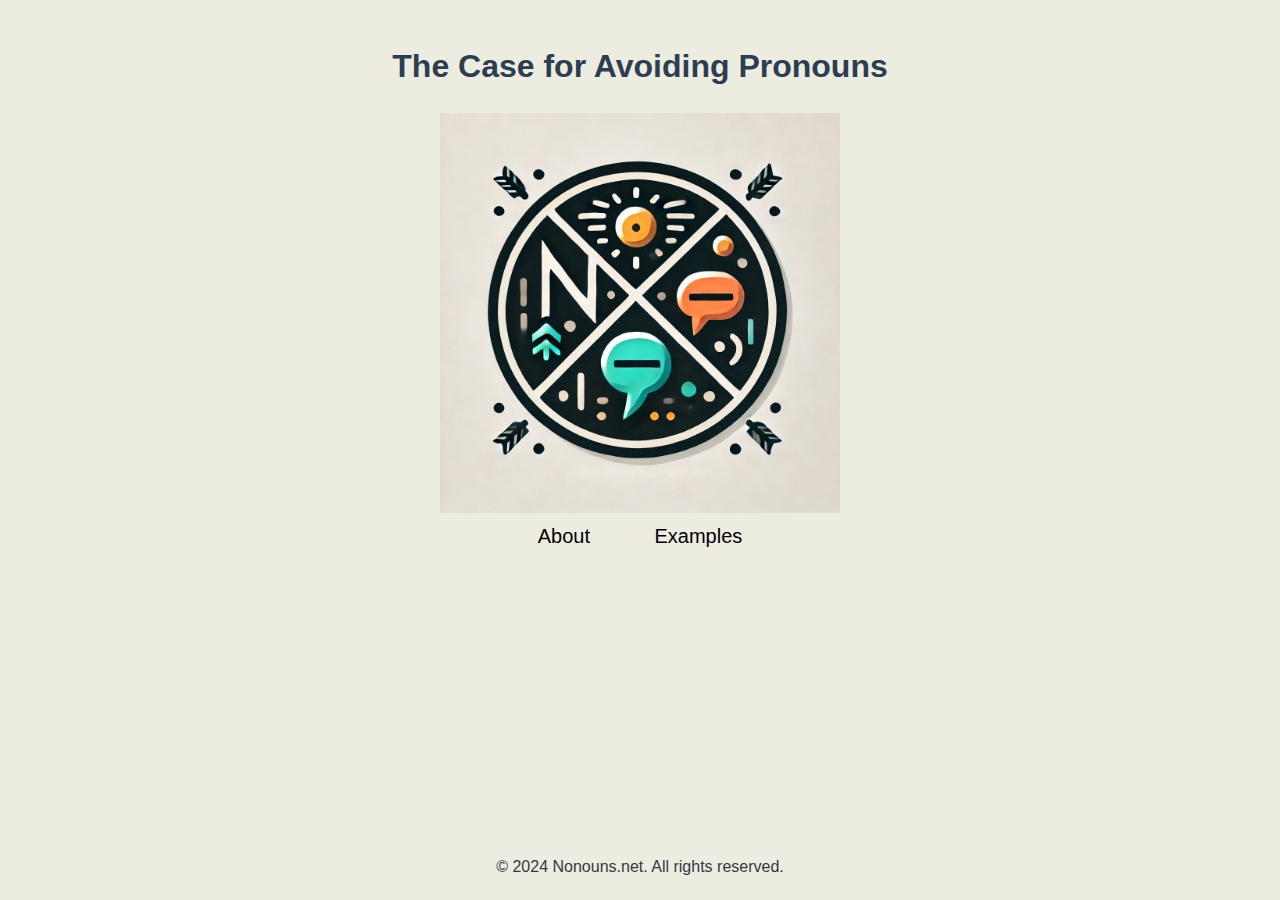
<file: index.html>
<!DOCTYPE html>
<html>
<head>
    <title>The Case for Avoiding Pronouns</title>
    <!-- link to your CSS file -->
    <link rel="stylesheet" type="text/css" href="styles.css">
</head>
<body>
    <h1>The Case for Avoiding Pronouns</h1>
    <div class="logo-container">
        <img id="logo" src="nogo.webp" alt="Nonouns.net logo">
    </div>
    
    <div class="links">
        <a href="about.html">About</a>
        <a href="examples.html">Examples</a>
    </div>
</body>
<footer>
<p>&copy; 2024 Nonouns.net. All rights reserved.</p>
</footer>
</html>
</file>
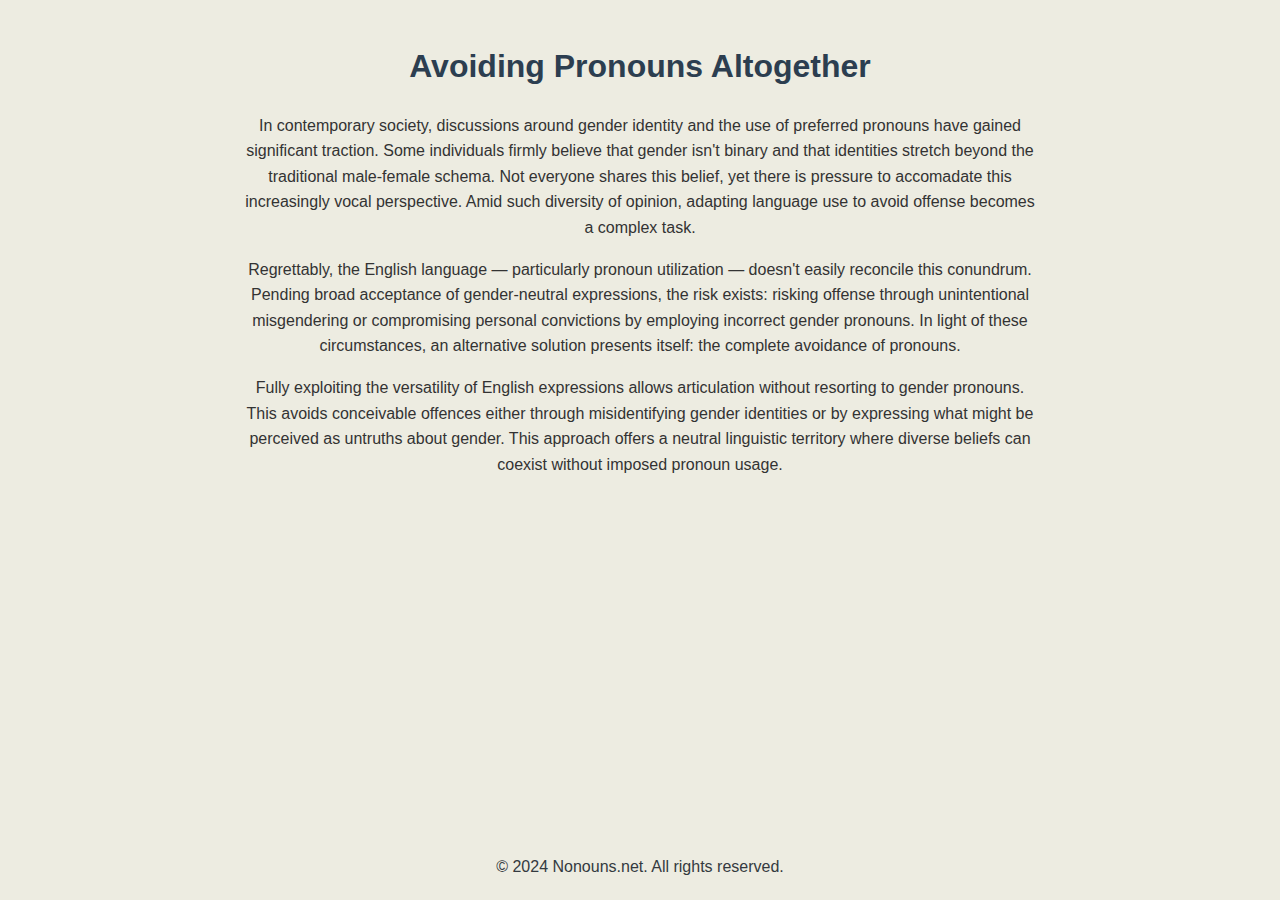
<file: about.html>
<!DOCTYPE html>
<html>
<head>
    <title>Avoiding Pronouns Altogether</title>    
    <link rel="stylesheet" type="text/css" href="styles.css">
</head>
<body>
    <h1>Avoiding Pronouns Altogether</h1>
    <p>In contemporary society, discussions around gender identity and the use of preferred pronouns have gained significant traction. Some individuals firmly believe that gender isn't binary and that identities stretch beyond the traditional male-female schema. Not everyone shares this belief, yet there is pressure to accomadate this increasingly vocal perspective. Amid such diversity of opinion, adapting language use to avoid offense becomes a complex task.</p>  
    <p>Regrettably, the English language — particularly pronoun utilization — doesn't easily reconcile this conundrum. Pending broad acceptance of gender-neutral expressions, the risk exists: risking offense through unintentional misgendering or compromising personal convictions by employing incorrect gender pronouns. In light of these circumstances, an alternative solution presents itself: the complete avoidance of pronouns.</p>
    <p>Fully exploiting the versatility of English expressions allows articulation without resorting to gender pronouns. This avoids conceivable offences either through misidentifying gender identities or by expressing what might be perceived as untruths about gender. This approach offers a neutral linguistic territory where diverse beliefs can coexist without imposed pronoun usage.</p>
</body>
<footer>
<p>&copy; 2024 Nonouns.net. All rights reserved.</p>
</footer>
</html>
</file>
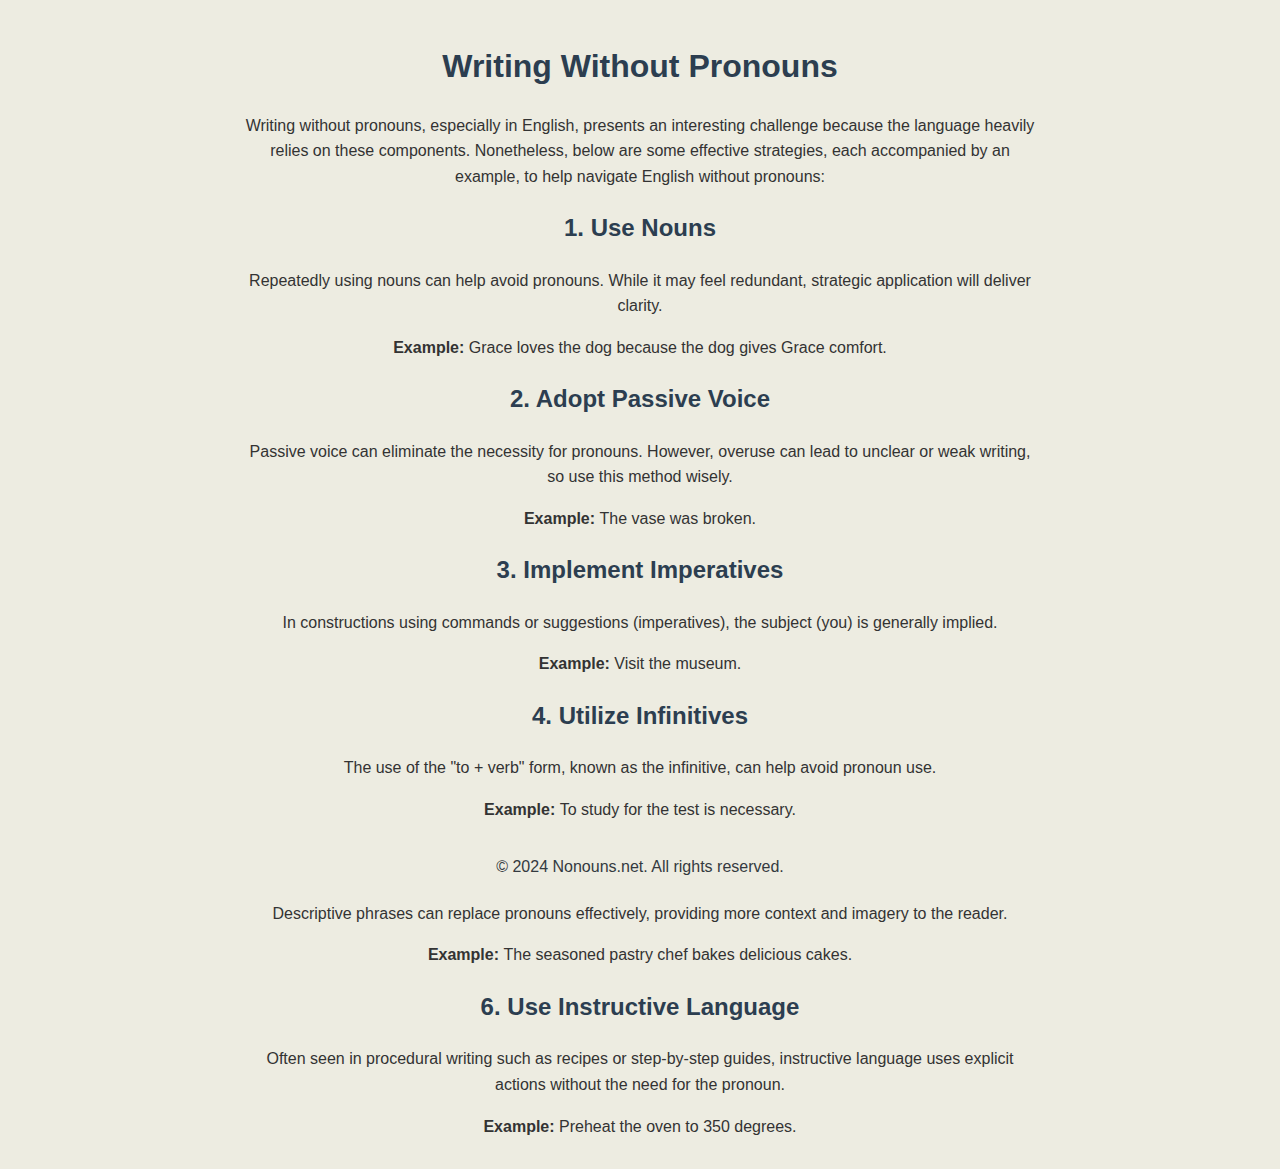
<file: examples.html>
<!DOCTYPE html>
<html>
<head>
    <title>No Nouns Usage Methods</title>
    <link rel="stylesheet" type="text/css" href="styles.css">
</head>
<body>
    <h1>Writing Without Pronouns</h1>
    <p>Writing without pronouns, especially in English, presents an interesting challenge because the language heavily relies on these components. Nonetheless, below are some effective strategies, each accompanied by an example, to help navigate English without pronouns:</p>
    <h2>1. Use Nouns</h2>
    <p>Repeatedly using nouns can help avoid pronouns. While it may feel redundant, strategic application will deliver clarity.</p>
    <p><strong>Example: </strong>Grace loves the dog because the dog gives Grace comfort.</p>
    
    <h2>2. Adopt Passive Voice</h2>
    <p>Passive voice can eliminate the necessity for pronouns. However, overuse can lead to unclear or weak writing, so use this method wisely.</p>
    <p><strong>Example: </strong>The vase was broken.</p>
    
    <h2>3. Implement Imperatives</h2>
    <p>In constructions using commands or suggestions (imperatives), the subject (you) is generally implied.</p>
    <p><strong>Example: </strong>Visit the museum.</p>

    <h2>4. Utilize Infinitives</h2>
    <p>The use of the "to + verb" form, known as the infinitive, can help avoid pronoun use.</p>
    <p><strong>Example: </strong>To study for the test is necessary.</p>

    <h2>5. Apply Descriptive Phrases</h2>
    <p>Descriptive phrases can replace pronouns effectively, providing more context and imagery to the reader.</p>
    <p><strong>Example: </strong>The seasoned pastry chef bakes delicious cakes.</p>

    <h2>6. Use Instructive Language</h2>
    <p>Often seen in procedural writing such as recipes or step-by-step guides, instructive language uses explicit actions without the need for the pronoun.</p>
    <p><strong>Example: </strong>Preheat the oven to 350 degrees.</p>
</body>
<footer>
<p>&copy; 2024 Nonouns.net. All rights reserved.</p>
</footer>
</html>
</file>
<file: styles.css>
body {
    font-family: 'Helvetica', Arial, sans-serif;
    background-color: #EDECE1;
    text-align: center;
    line-height: 1.6;
    color: #333;
    max-width: 800px;
    margin: 0 auto;
    padding: 20px;
}

.logo-container {
    width: 100%;
    margin: auto;
}

#logo {
    width: 50%;
    height: auto;
}

.links a {
    color: #000;
    padding: 10px;
    text-decoration: none;
    font-size: 20px;
    margin: 20px;
}

.links a:hover {
    color: #333;
}

        
h1, h2 {
    font-family: 'Helvetica Neue', sans-serif;
    color: #2c3e50;
    margin-bottom: 20px;
}
p {
    margin-bottom: 10px;
}
footer {
    position: fixed;
    left: 0;
    bottom: 0;
    width: 100%;            
    background-color: #EDECE1;
    color: #343a40;
    text-align: center;
    padding: 10px 0;
}
</file>
